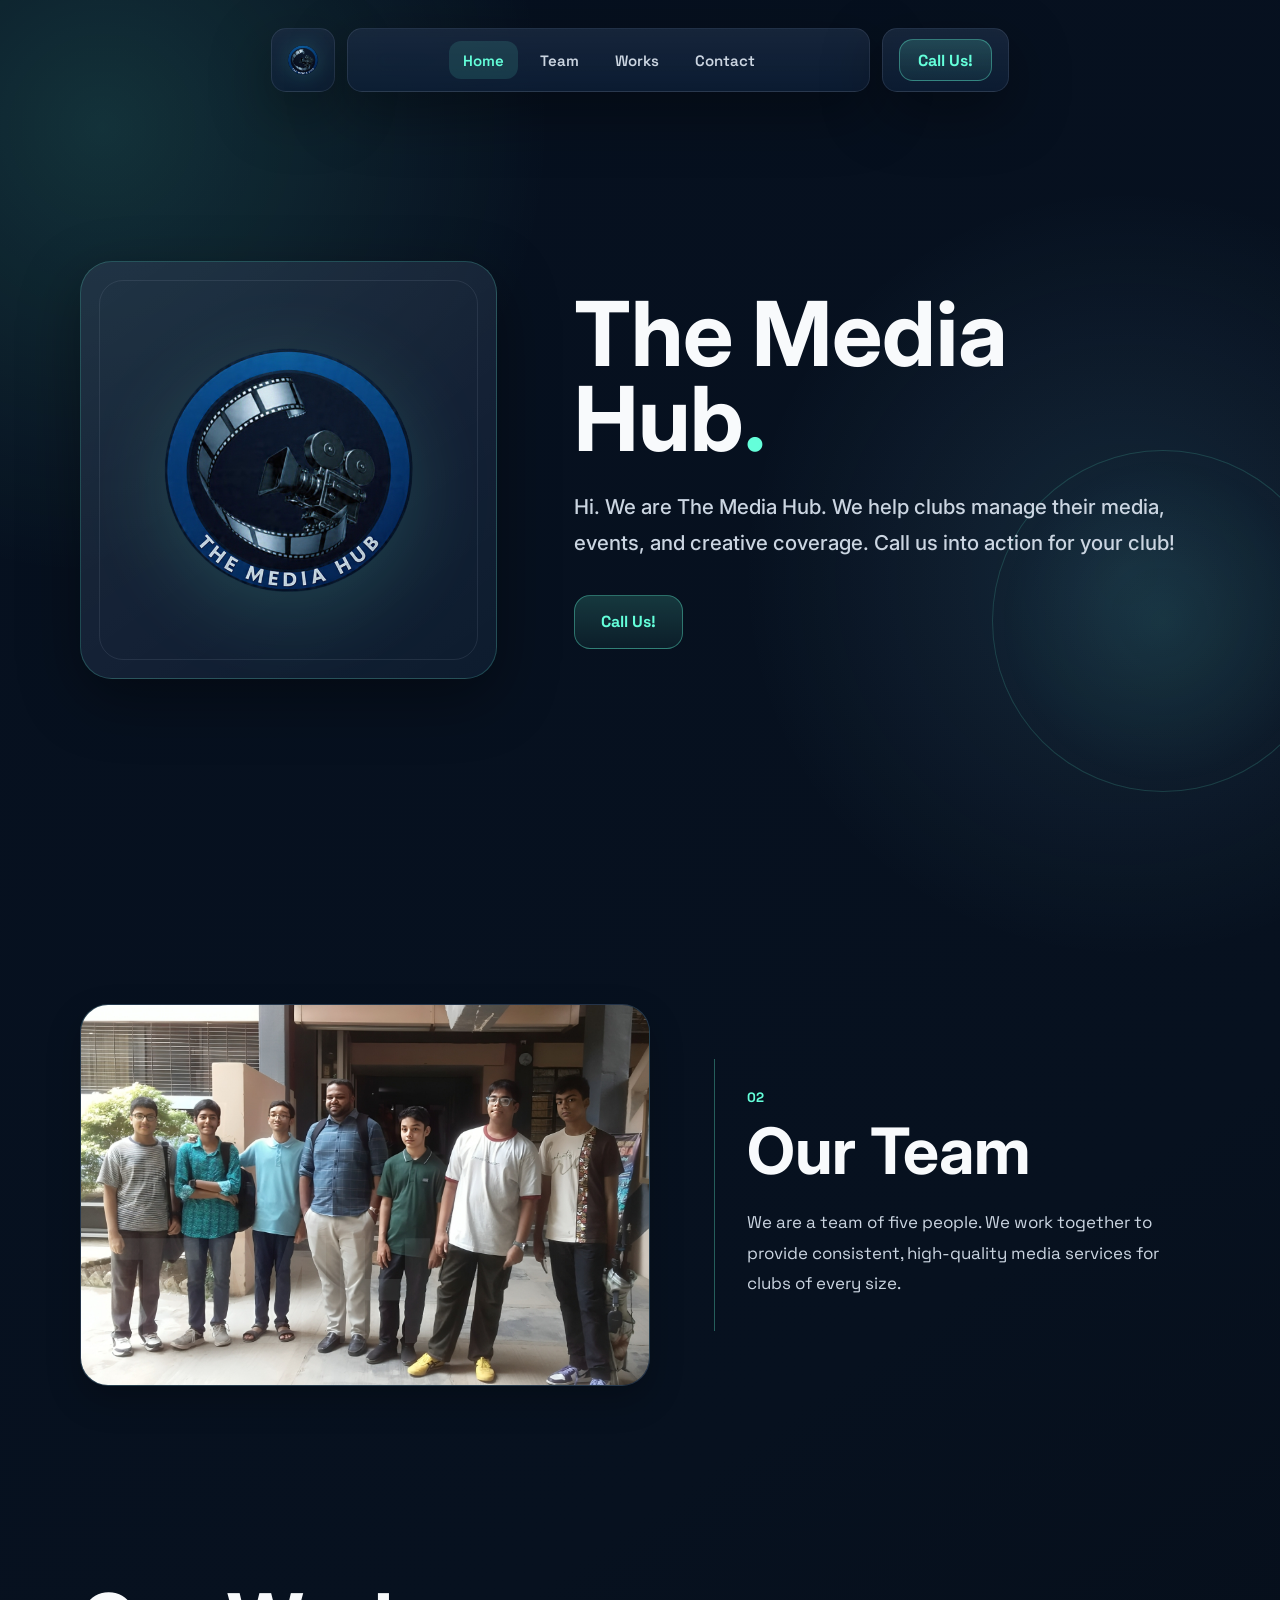
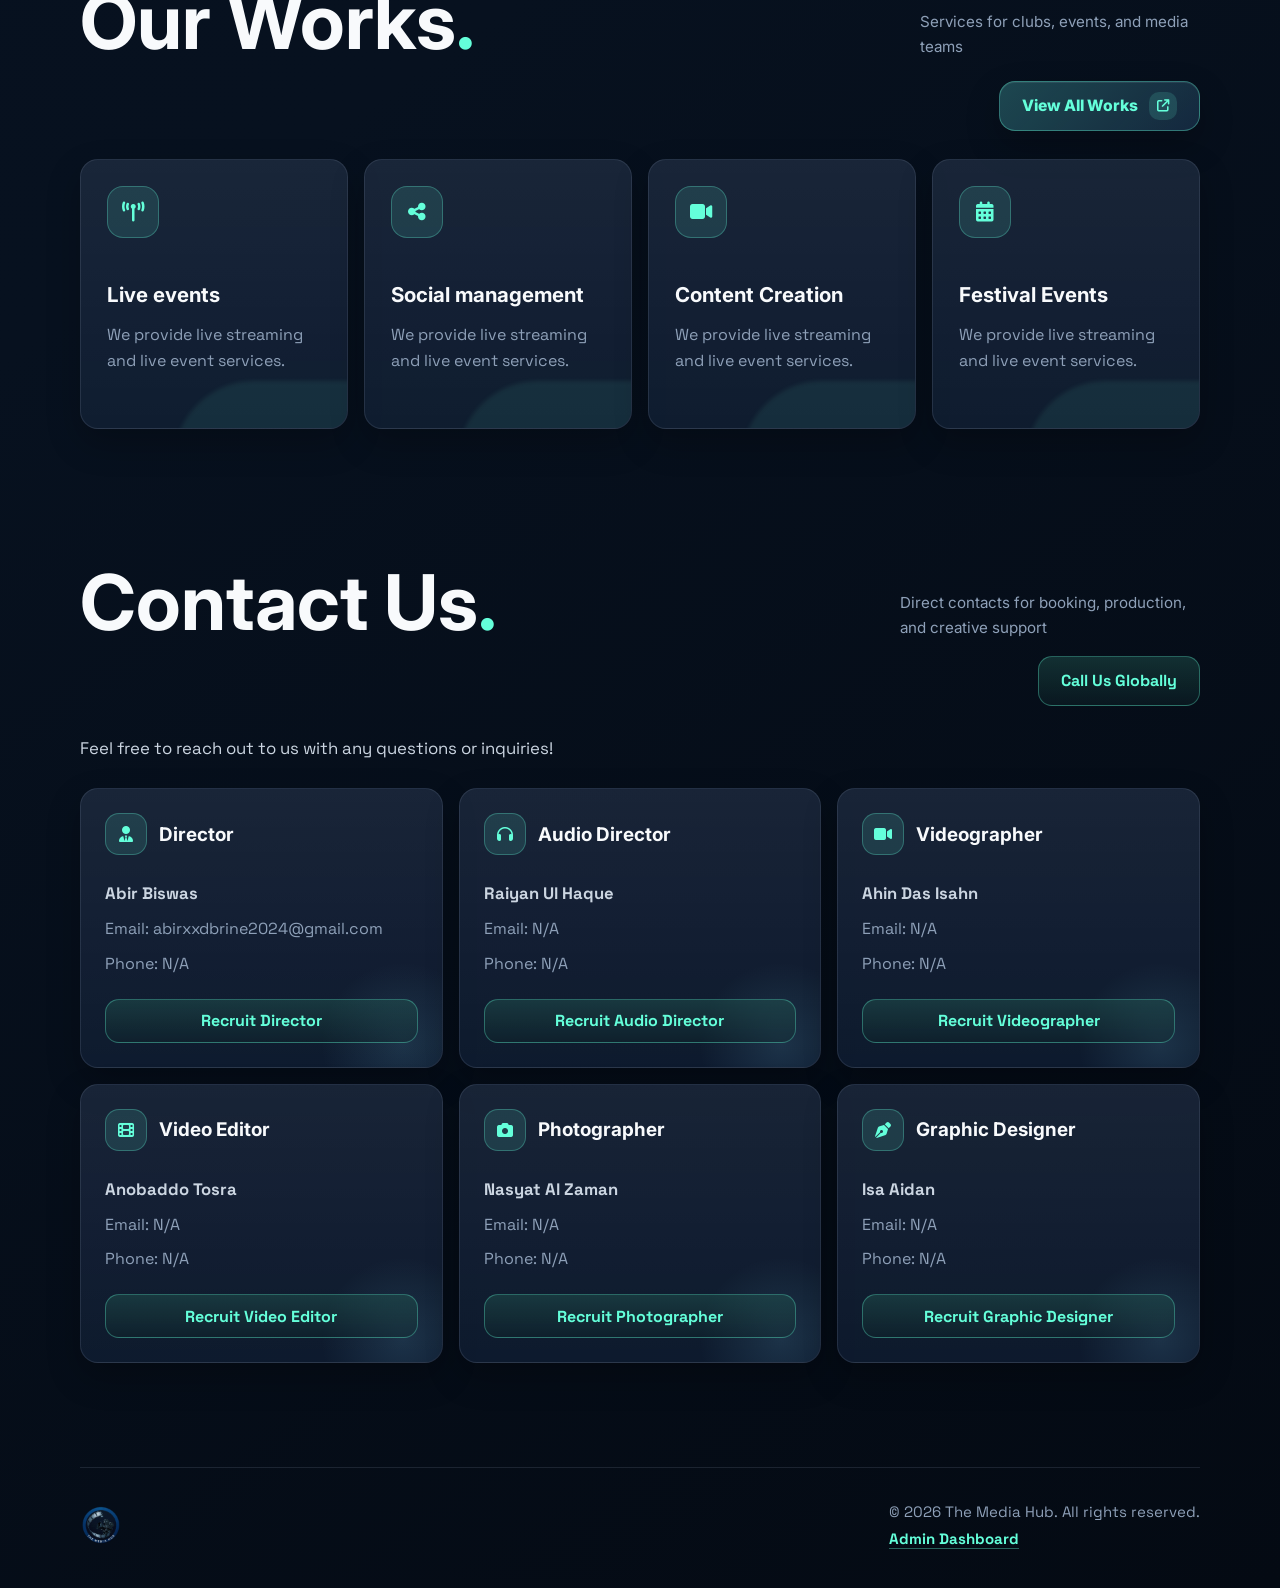
<file: index.html>
<!DOCTYPE html>
<html lang="en">
    <head>
        <meta charset="UTF-8">
        <meta name="viewport" content="width=device-width, initial-scale=1.0">
        <link rel="preconnect" href="https://fonts.googleapis.com">
        <link rel="preconnect" href="https://fonts.gstatic.com" crossorigin>
        <link href="https://fonts.googleapis.com/css2?family=Inter:wght@500;600;700&family=Space+Grotesk:wght@500;600;700&display=swap" rel="stylesheet">
        <link rel="stylesheet" href="https://cdnjs.cloudflare.com/ajax/libs/font-awesome/6.5.1/css/all.min.css">

        <link rel="icon" href="Logo.png" type="image/png">
        <link rel="stylesheet" href="style.css">
        <title>The Media Hub</title>
    </head>
    <body>
        <nav class="topbar">
            <div class="logo-seg">
                <a href="index.html">
                    <img src="Logo.png" alt="The Media Hub logo">
                </a>
            </div>

            <div class="nav-seg">
                <a href="#home">Home</a>
                <a href="#team">Team</a>
                <a href="#works">Works</a>
                <a href="#contact">Contact</a>
            </div>

            <div class="btn-seg">
                <a href="call.html" rel="noopener noreferrer">
                    <button>Call Us!</button>
                </a>
            </div>
        </nav>

        <section class="hero" id="home">
            <div class="hero-logo">
                <img src="Logo.png" alt="The Media Hub logo">
            </div>
            <div class="hero-text">
                <h1>The Media Hub</h1>
                <h4>Hi. We are The Media Hub. We help clubs manage their media, events, and creative coverage. Call us into action for your club!</h4>
                <div class="hero-btn">
                    <a href="call.html" rel="noopener noreferrer">
                        <button>Call Us!</button>
                    </a>
                </div>
            </div>
        </section>
        
        <section class="team">
            <div class="team-picture">
                <img src="team.jpg" alt="The Media Hub team picture" onerror="this.remove()">
            </div>
            <div class="team-text">
                <h2>Our Team</h2>
                <p>We are a team of five people. We work together to provide consistent, high-quality media services for clubs of every size.</p>
            </div>
        </section>

        <section class="works" id="works">
            <div class="works-heading">
                <h1>Our Works</h1>
            </div>
            <div class="work-btn">
                <a class="work-link" href="works.html"rel="noopener">
                    View All Works
                    <i class="fa-solid fa-arrow-up-right-from-square"></i>
                </a>
            </div>
            <div class="work-items">
                <article>
                    <i class="fa-solid fa-tower-broadcast"></i>
                    <h3>Live events</h3>
                    <p>We provide live streaming and live event services.</p>
                </article>
                <article>
                    <i class="fa-solid fa-share-nodes"></i>
                    <h3>Social management</h3>
                    <p>We provide live streaming and live event services.</p>
                </article>
                <article>
                    <i class="fa-solid fa-video"></i>
                    <h3>Content Creation</h3>
                    <p>We provide live streaming and live event services.</p>
                </article>
                <article>
                    <i class="fa-solid fa-calendar-days"></i>
                    <h3>Festival Events</h3>
                    <p>We provide live streaming and live event services.</p>
                </article>
            </div>
        </section>

        <section class="contact" id="contact">
            <div class="contact-heading">
                <h1>Contact Us</h1>
            </div>
            <div class="contact-btn">
                <a href="call.html" rel="noopener noreferrer">
                    <button>Call Us Globally</button>
                </a>
            </div>
            <div class="contact-form">
                <p>Feel free to reach out to us with any questions or inquiries!</p>
                <article>
                    <h3><i class="fa-solid fa-user-tie"></i>Director</h3>
                    <p>Abir Biswas</p>
                    <p>Email: abirxxdbrine2024@gmail.com</p>
                    <p>Phone: N/A</p>
                    <div class="contact-button-each">
                        <a href="director.html" rel="noopener noreferrer"><button>Recruit Director</button></a>
                    </div>
                </article>
                
                <article>
                    <h3><i class="fa-solid fa-headphones"></i>Audio Director</h3>
                    <p>Raiyan Ul Haque</p>
                    <p>Email: N/A</p>
                    <p>Phone: N/A</p>
                    <div class="contact-button-each">
                        <a href="audio-director.html" rel="noopener noreferrer"><button>Recruit Audio Director</button></a>
                    </div>
                </article>
                
                <article>
                    <h3><i class="fa-solid fa-video"></i>Videographer</h3>
                    <p>Ahin Das Isahn</p>
                    <p>Email: N/A</p>
                    <p>Phone: N/A</p>
                    <div class="contact-button-each">
                        <a href="videographer.html" rel="noopener noreferrer"><button>Recruit Videographer</button></a>
                    </div>
                </article>
                
                <article>
                    <h3><i class="fa-solid fa-film"></i>Video Editor</h3>
                    <p>Anobaddo Tosra</p>
                    <p>Email: N/A</p>
                    <p>Phone: N/A</p>
                    <div class="contact-button-each">
                        <a href="video-editor.html" rel="noopener noreferrer"><button>Recruit Video Editor</button></a>
                    </div>
                </article>
                
                <article>
                    <h3><i class="fa-solid fa-camera"></i>Photographer</h3>
                    <p>Nasyat Al Zaman</p>
                    <p>Email: N/A</p>
                    <p>Phone: N/A</p>
                    <div class="contact-button-each">
                        <a href="photographer.html" rel="noopener noreferrer"><button>Recruit Photographer</button></a>
                    </div>
                </article>
                
                <article>
                    <h3><i class="fa-solid fa-pen-nib"></i>Graphic Designer</h3>
                    <p>Isa Aidan</p>
                    <p>Email: N/A</p>
                    <p>Phone: N/A</p>
                    <div class="contact-button-each">
                        <a href="graphics-designer.html" rel="noopener noreferrer"><button>Recruit Graphic Designer</button></a>
                    </div>
                </article>
                
            </div>
        </section>

        <footer>
            <div class="footer-logo">
                <img src="Logo.png" alt="The Media Hub logo">
            </div>
            <div class="footer-text">
                <p>© 2026 The Media Hub. All rights reserved.</p>
                <p><a href="admin-dashboard.html">Admin Dashboard</a></p>
            </div>
        </footer>
        <script src="script.js"></script>
    </body>
</html>
</file>
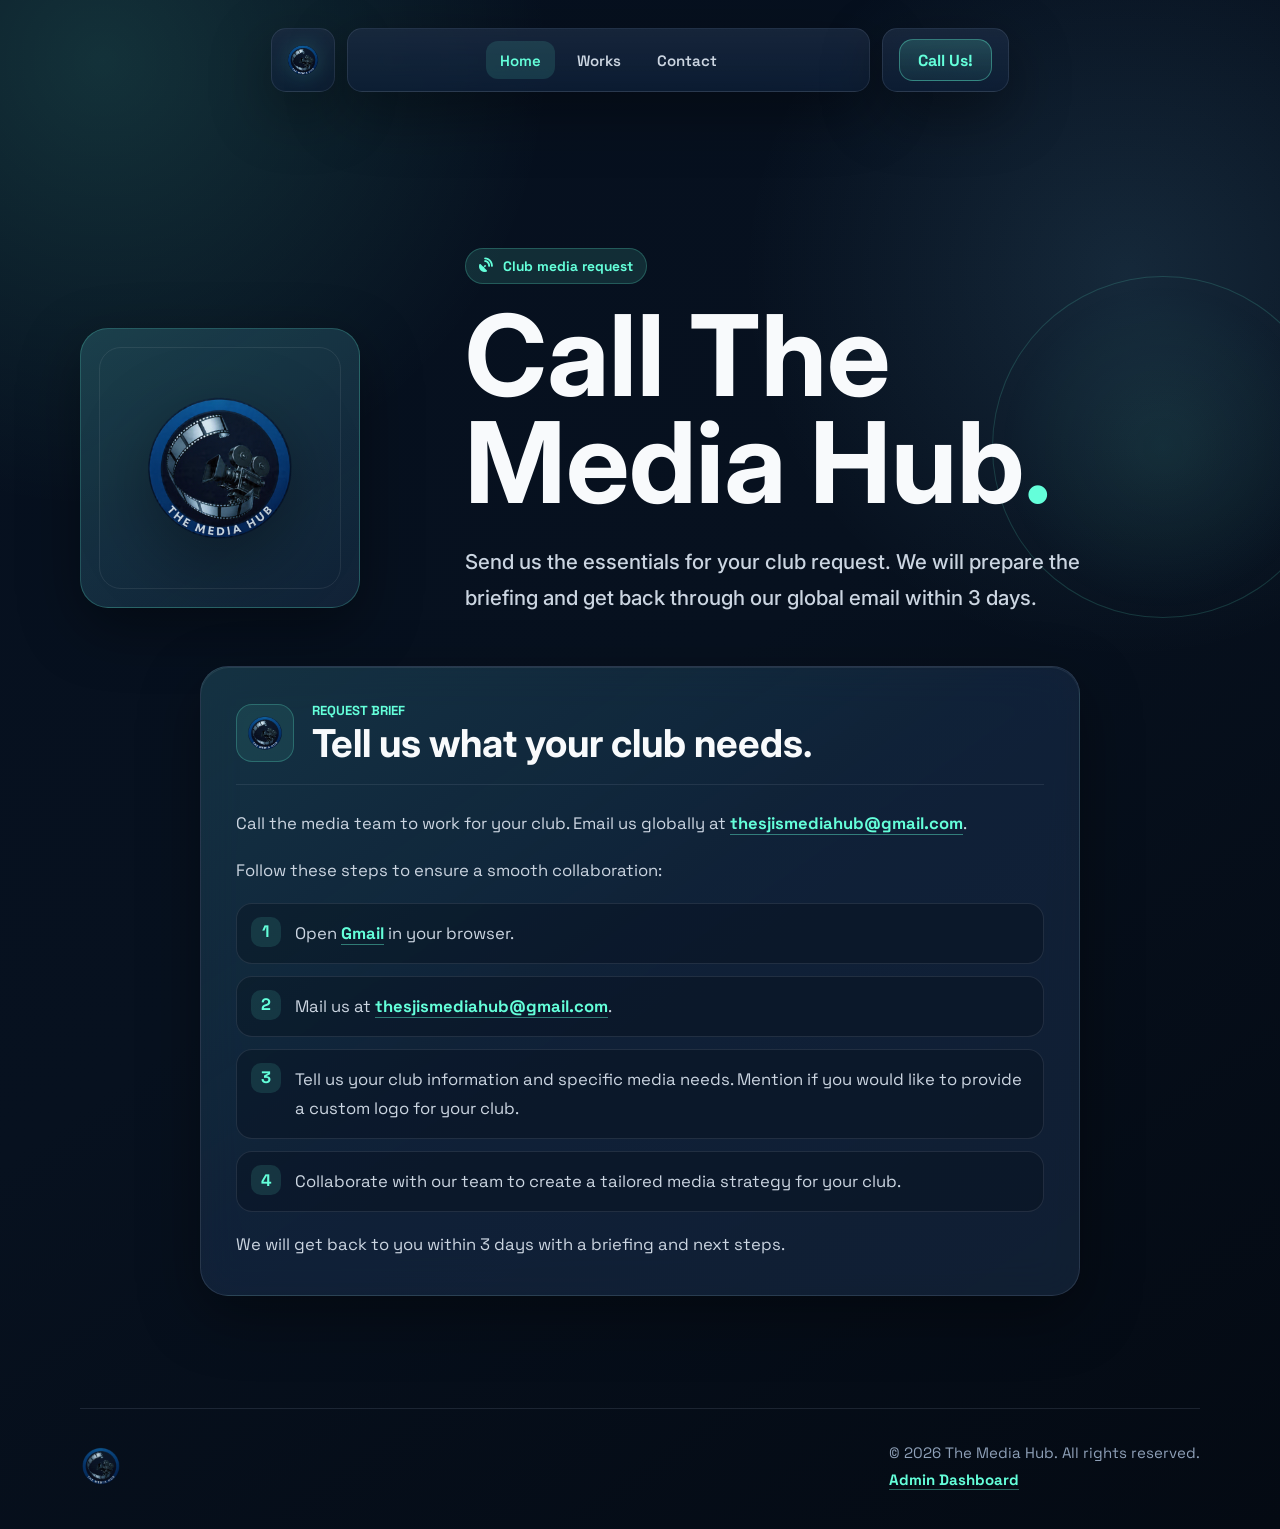
<file: call.html>
<!DOCTYPE html>
<html lang="en">
    <head>
        <meta charset="UTF-8">
        <meta name="viewport" content="width=device-width, initial-scale=1.0">
        <link rel="preconnect" href="https://fonts.googleapis.com">
        <link rel="preconnect" href="https://fonts.gstatic.com" crossorigin>
        <link href="https://fonts.googleapis.com/css2?family=Inter:wght@500;600;700&family=Space+Grotesk:wght@500;600;700&display=swap" rel="stylesheet">
        <link rel="stylesheet" href="https://cdnjs.cloudflare.com/ajax/libs/font-awesome/6.5.1/css/all.min.css">

        <link rel="icon" href="Logo.png" type="image/png">
        <link rel="stylesheet" href="style.css">
        <title>Call Us | The Media Hub</title>
    </head>
    <body class="call-page">
        <nav class="topbar">
            <div class="logo-seg">
                <a href="index.html">
                    <img src="Logo.png" alt="The Media Hub logo">
                </a>
            </div>

            <div class="nav-seg">
                <a href="index.html#home">Home</a>
                <a href="index.html#works">Works</a>
                <a href="index.html#contact">Contact</a>
            </div>

            <div class="btn-seg">
                <a href="call.html" rel="noopener noreferrer">
                    <button>Call Us!</button>
                </a>
            </div>
        </nav>

        <section class="hero call-hero">
            <div class="call-hero-mark">
                <img src="Logo.png" alt="The Media Hub logo">
            </div>
            <div class="hero-text">
                <p class="eyebrow"><i class="fa-solid fa-satellite-dish"></i> Club media request</p>
                <h1>Call The Media Hub</h1>
                <h4>Send us the essentials for your club request. We will prepare the briefing and get back through our global email within 3 days.</h4>
            </div>
        </section>

        <section class="call-form">
            <div class="call-panel">
                <div class="form-header">
                    <img src="Logo.png" alt="The Media Hub logo">
                    <div>
                        <p>Request brief</p>
                        <h2>Tell us what your club needs.</h2>
                    </div>
                </div>

                <div class="call-body">
                    <p>Call the media team to work for your club. Email us globally at <a href="mailto:thesjismediahub@gmail.com">thesjismediahub@gmail.com</a>.</p>
                    
                    <p>Follow these steps to ensure a smooth collaboration:</p>
                    <ol>
                        <li>Open <a href="https://mail.google.com" target="_blank" rel="noopener noreferrer">Gmail</a> in your browser.</li>
                        <li>Mail us at <a href="mailto:thesjismediahub@gmail.com">thesjismediahub@gmail.com</a>.</li>
                        <li>Tell us your club information and specific media needs. Mention if you would like to provide a custom logo for your club.</li>
                        <li>Collaborate with our team to create a tailored media strategy for your club.</li>
                    </ol>
                    <p>We will get back to you within 3 days with a briefing and next steps.</p>
                </div>
            </div>
        </section>

    <footer>
        <div class="footer-logo">
            <img src="Logo.png" alt="The Media Hub logo">
        </div>
        <div class="footer-text">
            <p>&copy; 2026 The Media Hub. All rights reserved.</p>
            <p><a href="admin-dashboard.html">Admin Dashboard</a></p>
        </div>
    </footer>
        <script src="script.js"></script>
    </body>
</html>
</file>
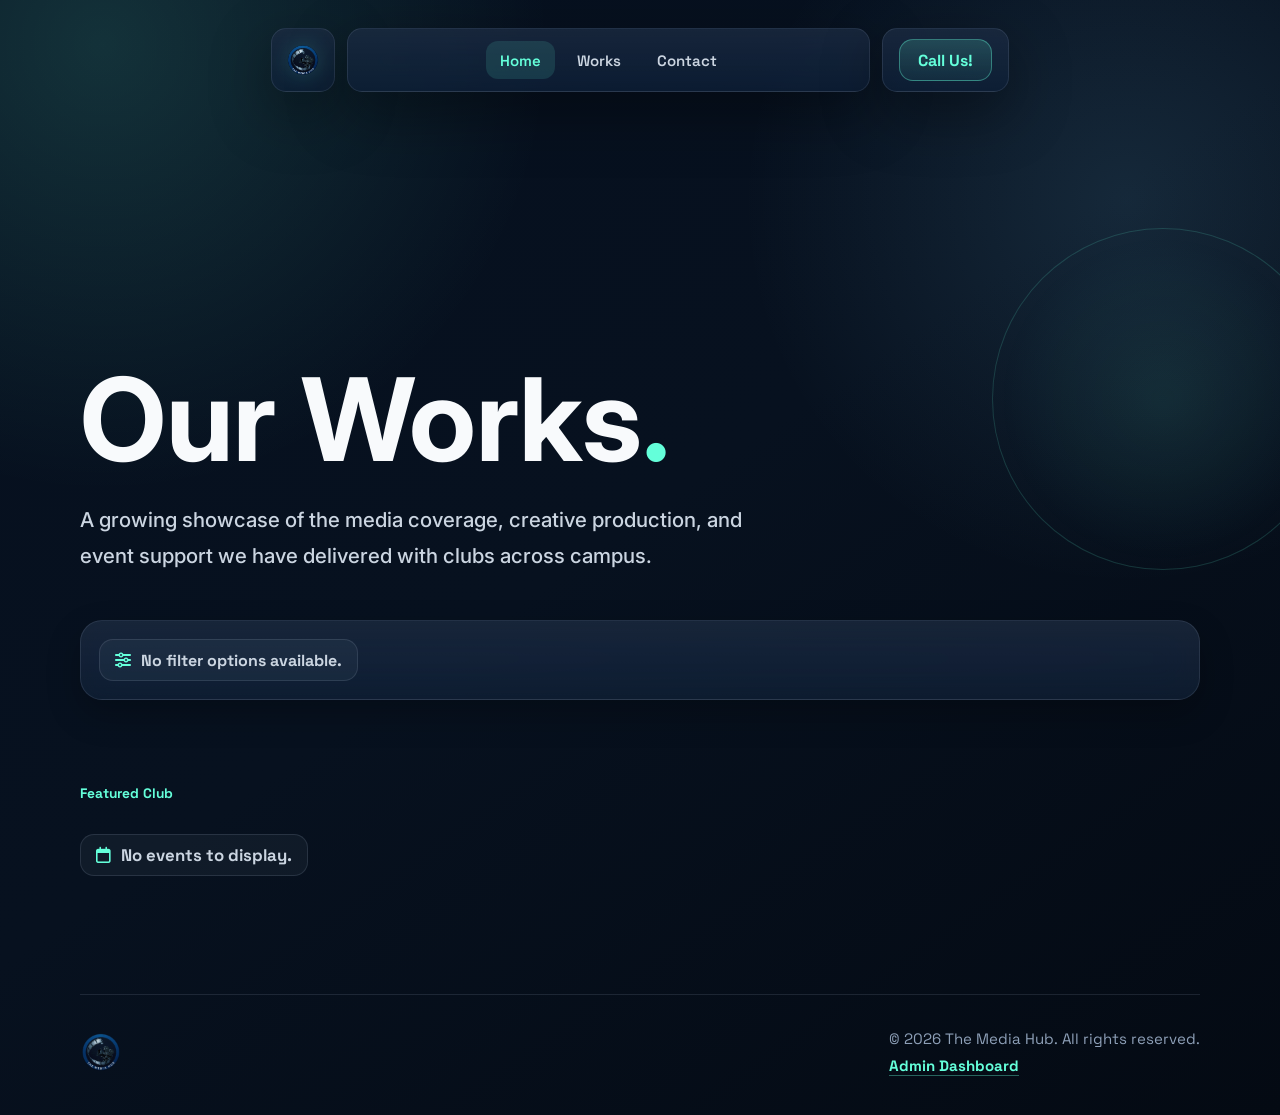
<file: works.html>
<!DOCTYPE html>
<html lang="en">
    <head>
        <meta charset="UTF-8">
        <meta name="viewport" content="width=device-width, initial-scale=1.0">
        <link rel="preconnect" href="https://fonts.googleapis.com">
        <link rel="preconnect" href="https://fonts.gstatic.com" crossorigin>
        <link href="https://fonts.googleapis.com/css2?family=Inter:wght@500;600;700&family=Space+Grotesk:wght@500;600;700&display=swap" rel="stylesheet">
        <link rel="stylesheet" href="https://cdnjs.cloudflare.com/ajax/libs/font-awesome/6.5.1/css/all.min.css">

        <link rel="icon" href="Logo.png" type="image/png">
        <link rel="stylesheet" href="style.css">
        <title>Our Works | The Media Hub</title>
    </head>
    <body class="works-page">
        <nav class="topbar">
            <div class="logo-seg">
                <a href="index.html">
                    <img src="Logo.png" alt="The Media Hub logo">
                </a>
            </div>

            <div class="nav-seg">
                <a href="index.html#home">Home</a>
                <a href="index.html#works">Works</a>
                <a href="index.html#contact">Contact</a>
            </div>

            <div class="btn-seg">
                <a href="call.html" rel="noopener noreferrer">
                    <button>Call Us!</button>
                </a>
            </div>
        </nav>

        <section class="hero works-hero">
            <div class="hero-text">
                <h1>Our Works</h1>
                <h4>A growing showcase of the media coverage, creative production, and event support we have delivered with clubs across campus.</h4>
            </div>
        </section>
        <section class="filter">
            <p><i class="fa-solid fa-sliders"></i>No filter options available.</p>
        </section>
        <section class="jtc" id="jtc">
            <div class="jtc-events">
                <div class="section-kicker">Featured Club</div>
                <p class="empty-state"><i class="fa-regular fa-calendar"></i>No events to display.</p>
            </div>
        </section>
        <footer>
            <div class="footer-logo">
                <img src="Logo.png" alt="The Media Hub logo">
            </div>
            <div class="footer-text">
                <p>© 2026 The Media Hub. All rights reserved.</p>
                <p><a href="admin-dashboard.html">Admin Dashboard</a></p>
            </div>
        </footer>
        <script src="script.js"></script>
    </body>
</html>
</file>
<file: style.css>
:root {
    --bg: #07111f;
    --bg-deep: #040a13;
    --panel: rgba(15, 31, 55, 0.78);
    --panel-strong: rgba(17, 34, 64, 0.92);
    --panel-soft: rgba(148, 163, 184, 0.08);
    --line: rgba(148, 163, 184, 0.16);
    --line-bright: rgba(100, 255, 218, 0.36);
    --text: #f8fafc;
    --muted: #cbd5e1;
    --muted-soft: #8ea0b8;
    --accent: #64ffda;
    --accent-2: #7dd3fc;
    --accent-soft: rgba(100, 255, 218, 0.12);
    --danger: #f472b6;
    --shadow: 0 20px 60px rgba(0, 0, 0, 0.38);
    --shadow-soft: 0 14px 34px rgba(0, 0, 0, 0.24);
    --radius: 18px;
    --ease: cubic-bezier(0.22, 1, 0.36, 1);
}

* {
    box-sizing: border-box;
}

html {
    scroll-behavior: smooth;
    background: var(--bg);
    color: var(--text);
    font-family: 'Space Grotesk', 'Inter', system-ui, sans-serif;
}

body {
    min-height: 100vh;
    margin: 0;
    overflow-x: hidden;
    background:
        radial-gradient(circle at 8% 4%, rgba(100, 255, 218, 0.14), transparent 28rem),
        radial-gradient(circle at 88% 18%, rgba(125, 211, 252, 0.12), transparent 24rem),
        linear-gradient(145deg, #06101f 0%, var(--bg) 48%, var(--bg-deep) 100%);
}

body::before {
    content: "";
    position: fixed;
    inset: 0;
    z-index: -1;
    pointer-events: none;
    background-image:
        linear-gradient(rgba(255, 255, 255, 0.035) 1px, transparent 1px),
        linear-gradient(90deg, rgba(255, 255, 255, 0.035) 1px, transparent 1px);
    background-size: 80px 80px;
    mask-image: linear-gradient(to bottom, rgba(0, 0, 0, 0.72), transparent 80%);
}

img {
    display: block;
    max-width: 100%;
}

button,
a {
    -webkit-tap-highlight-color: transparent;
}

button {
    font: inherit;
}

section {
    position: relative;
    width: min(1120px, calc(100% - 40px));
    margin: 0 auto;
}

/* Dynamic segmented topbar */
.topbar {
    position: fixed;
    top: 24px;
    left: 50%;
    z-index: 1000;
    display: grid;
    grid-template-columns: auto 1fr auto;
    align-items: center;
    width: min(calc(100% - 32px), 760px);
    min-height: 72px;
    gap: 12px;
    padding: 0 10px;
    transform: translateX(-50%);
    border: 1px solid transparent;
    border-radius: 22px;
    background: transparent;
    transition:
        top 420ms var(--ease),
        width 420ms var(--ease),
        min-height 420ms var(--ease),
        padding 420ms var(--ease),
        background-color 420ms var(--ease),
        border-color 420ms var(--ease),
        box-shadow 420ms var(--ease);
}

.topbar .logo-seg,
.topbar .nav-seg,
.topbar .btn-seg {
    position: relative;
    display: flex;
    align-items: center;
    min-height: 64px;
    border: 1px solid var(--line);
    border-radius: 15px;
    background:
        linear-gradient(180deg, rgba(255, 255, 255, 0.045), transparent),
        var(--panel);
    box-shadow: var(--shadow);
    backdrop-filter: blur(18px) saturate(140%);
    -webkit-backdrop-filter: blur(18px) saturate(140%);
    transition:
        transform 260ms var(--ease),
        min-height 420ms var(--ease),
        padding 420ms var(--ease),
        background-color 420ms var(--ease),
        border-color 420ms var(--ease),
        box-shadow 420ms var(--ease);
}

.topbar .logo-seg {
    justify-content: center;
    min-width: 64px;
    padding: 0 14px;
}

.topbar .logo-seg img {
    width: auto;
    height: 34px;
    max-width: 42px;
    object-fit: contain;
    filter: drop-shadow(0 0 10px rgba(100, 255, 218, 0.16));
    transition:
        height 420ms var(--ease),
        max-width 420ms var(--ease),
        filter 180ms ease,
        transform 180ms ease;
}

.topbar .logo-seg:hover img {
    transform: scale(1.04);
    filter: drop-shadow(0 0 14px rgba(100, 255, 218, 0.28));
}

.topbar .nav-seg {
    justify-content: center;
    gap: 8px;
    padding: 0 14px;
}

.topbar .btn-seg {
    justify-content: center;
    padding: 0 16px;
}

.topbar .logo-seg:hover,
.topbar .nav-seg:hover,
.topbar .btn-seg:hover {
    transform: translateY(-2px);
    border-color: rgba(100, 255, 218, 0.22);
}

.nav-seg a,
.btn-seg button {
    letter-spacing: 0;
}

.nav-seg a {
    position: relative;
    display: inline-flex;
    align-items: center;
    min-height: 38px;
    padding: 0 14px;
    border-radius: 12px;
    color: var(--muted);
    text-decoration: none;
    font-size: 0.94rem;
    font-weight: 600;
    transition:
        color 180ms ease,
        background-color 180ms ease;
}

.nav-seg a:hover,
.nav-seg a:focus-visible {
    color: var(--text);
    background: rgba(148, 163, 184, 0.1);
}

.nav-seg a:first-child {
    color: var(--accent);
    background: var(--accent-soft);
}

.btn-seg button,
.hero-btn button,
.cta-button {
    min-height: 42px;
    border: 1px solid var(--line-bright);
    border-radius: 14px;
    background:
        linear-gradient(180deg, rgba(100, 255, 218, 0.17), rgba(100, 255, 218, 0.06));
    color: var(--accent);
    cursor: pointer;
    font-weight: 700;
    transition:
        transform 180ms ease,
        border-color 180ms ease,
        background-color 180ms ease,
        color 180ms ease,
        box-shadow 180ms ease;
}

.btn-seg button,
.cta-button {
    padding: 0 18px;
}

.btn-seg button:hover,
.btn-seg button:focus-visible,
.hero-btn button:hover,
.hero-btn button:focus-visible,
.cta-button:hover,
.cta-button:focus-visible {
    transform: translateY(-1px);
    border-color: var(--accent);
    background-color: rgba(100, 255, 218, 0.18);
    color: #dffff6;
    box-shadow: 0 0 0 4px rgba(100, 255, 218, 0.08);
}

.nav-seg a:focus-visible,
.btn-seg button:focus-visible,
.hero-btn button:focus-visible,
.cta-button:focus-visible {
    outline: 2px solid rgba(100, 255, 218, 0.7);
    outline-offset: 2px;
}

body.scrolled .topbar {
    top: 14px;
    width: min(calc(100% - 40px), 690px);
    min-height: 60px;
    gap: 0;
    padding: 0 14px;
    border-color: rgba(100, 255, 218, 0.2);
    background: var(--panel-strong);
    box-shadow: 0 18px 54px rgba(0, 0, 0, 0.48);
    backdrop-filter: blur(20px) saturate(150%);
    -webkit-backdrop-filter: blur(20px) saturate(150%);
}

body.scrolled .topbar .logo-seg,
body.scrolled .topbar .nav-seg,
body.scrolled .topbar .btn-seg {
    min-height: 58px;
    border-color: transparent;
    background: transparent;
    box-shadow: none;
    transform: none;
}

body.scrolled .topbar .logo-seg {
    min-width: 54px;
    padding: 0 12px 0 4px;
}

body.scrolled .topbar .logo-seg img {
    height: 30px;
    max-width: 36px;
}

body.scrolled .topbar .nav-seg {
    padding: 0 8px;
}

body.scrolled .topbar .btn-seg {
    padding: 0 4px 0 12px;
}

/* Hero */
.hero {
    display: grid;
    grid-template-columns: minmax(240px, 0.8fr) minmax(0, 1.2fr);
    align-items: center;
    min-height: 100vh;
    gap: clamp(2rem, 6vw, 5rem);
    padding: 128px 0 88px;
}

.hero::after {
    content: "";
    position: absolute;
    right: -12%;
    bottom: 12%;
    width: 340px;
    height: 340px;
    border: 1px solid rgba(100, 255, 218, 0.16);
    border-radius: 999px;
    background: radial-gradient(circle, rgba(100, 255, 218, 0.08), transparent 68%);
    pointer-events: none;
}

.hero-logo {
    position: relative;
    display: grid;
    place-items: center;
    aspect-ratio: 1;
    border: 1px solid rgba(100, 255, 218, 0.2);
    border-radius: 32px;
    background:
        linear-gradient(145deg, rgba(255, 255, 255, 0.08), rgba(255, 255, 255, 0.01)),
        rgba(15, 31, 55, 0.58);
    box-shadow: var(--shadow);
    overflow: hidden;
}

.hero-logo::before {
    content: "";
    position: absolute;
    inset: 18px;
    border: 1px solid rgba(148, 163, 184, 0.14);
    border-radius: 24px;
}

.hero-logo img {
    position: relative;
    width: min(68%, 280px);
    filter: drop-shadow(0 20px 40px rgba(100, 255, 218, 0.16));
}

.hero-text {
    position: relative;
    z-index: 1;
}

.hero-text h1,
.works-heading h1 {
    margin: 0;
    color: var(--text);
    font-family: 'Inter', sans-serif;
    font-size: clamp(3rem, 7vw, 6.8rem);
    line-height: 0.95;
    letter-spacing: 0;
}

.hero-text h1 {
    max-width: 8ch;
}

.hero-text h1::after,
.works-heading h1::after {
    content: ".";
    color: var(--accent);
}

.hero-text h4 {
    max-width: 620px;
    margin: 28px 0 0;
    color: var(--muted);
    font-family: 'Inter', sans-serif;
    font-size: clamp(1.02rem, 2vw, 1.28rem);
    font-weight: 500;
    line-height: 1.75;
}

.hero-btn {
    display: flex;
    margin-top: 34px;
}

.hero-btn button {
    min-height: 54px;
    padding: 0 26px;
    border-radius: 16px;
    font-size: 1rem;
}

/* Team */
.team {
    display: grid;
    grid-template-columns: minmax(0, 1.08fr) minmax(280px, 0.92fr);
    align-items: center;
    gap: clamp(2rem, 5vw, 4rem);
    padding: 104px 0;
}

.team-picture {
    position: relative;
    min-height: 380px;
    border: 1px solid var(--line);
    border-radius: 28px;
    background:
        linear-gradient(135deg, rgba(100, 255, 218, 0.1), rgba(125, 211, 252, 0.04)),
        rgba(15, 31, 55, 0.5);
    box-shadow: var(--shadow-soft);
    overflow: hidden;
}

.team-picture::before {
    content: "TMH";
    position: absolute;
    left: 28px;
    bottom: 22px;
    color: rgba(248, 250, 252, 0.08);
    font-family: 'Inter', sans-serif;
    font-size: clamp(4rem, 13vw, 9rem);
    font-weight: 800;
    line-height: 1;
}

.team-picture img {
    width: 100%;
    height: 100%;
    min-height: 380px;
    object-fit: cover;
}

.team-picture img[src$="team.png"] {
    position: relative;
    z-index: 1;
}

.team-text {
    padding: clamp(1.25rem, 3vw, 2rem);
    border-left: 1px solid rgba(100, 255, 218, 0.32);
}

.team-text h2 {
    margin: 0;
    color: var(--text);
    font-family: 'Inter', sans-serif;
    font-size: clamp(2.2rem, 5vw, 4rem);
    line-height: 1;
}

.team-text h2::before {
    content: "02";
    display: block;
    margin-bottom: 14px;
    color: var(--accent);
    font-family: 'Space Grotesk', sans-serif;
    font-size: 0.85rem;
    font-weight: 700;
}

.team-text p {
    max-width: 520px;
    margin: 24px 0 0;
    color: var(--muted);
    font-size: 1.06rem;
    line-height: 1.8;
}

/* Works */
.works {
    padding: 96px 0 120px;
}

.works-heading {
    display: flex;
    align-items: end;
    justify-content: space-between;
    gap: 2rem;
    margin-bottom: 34px;
}

.works-heading h1 {
    font-size: clamp(2.6rem, 6vw, 5.2rem);
}

.works-heading::after {
    content: "Services for clubs, events, and media teams";
    max-width: 280px;
    color: var(--muted-soft);
    font-family: 'Inter', sans-serif;
    font-size: 0.95rem;
    line-height: 1.65;
}

.work-btn {
    display: flex;
    justify-content: flex-end;
    margin: -12px 0 28px;
}

.work-link {
    position: relative;
    isolation: isolate;
    display: inline-flex;
    align-items: center;
    justify-content: center;
    gap: 11px;
    min-height: 50px;
    padding: 0 22px;
    border: 1px solid rgba(100, 255, 218, 0.34);
    border-radius: 16px;
    background:
        linear-gradient(135deg, rgba(100, 255, 218, 0.2), rgba(125, 211, 252, 0.08)),
        rgba(15, 31, 55, 0.68);
    box-shadow:
        0 14px 34px rgba(0, 0, 0, 0.24),
        inset 0 1px 0 rgba(255, 255, 255, 0.08);
    color: var(--accent);
    font-family: 'Inter', sans-serif;
    font-size: 0.98rem;
    font-weight: 800;
    text-decoration: none;
    overflow: hidden;
    transition:
        transform 200ms var(--ease),
        border-color 200ms ease,
        color 200ms ease,
        box-shadow 200ms ease;
}

.work-link::before {
    content: "";
    position: absolute;
    inset: 1px;
    z-index: -1;
    border-radius: 14px;
    background: linear-gradient(90deg, transparent, rgba(255, 255, 255, 0.12), transparent);
    transform: translateX(-110%);
    transition: transform 420ms var(--ease);
}

.work-link i {
    display: grid;
    place-items: center;
    width: 28px;
    height: 28px;
    border-radius: 10px;
    background: rgba(100, 255, 218, 0.14);
    font-size: 0.78rem;
    transition:
        transform 200ms var(--ease),
        background-color 200ms ease;
}

.work-link:hover,
.work-link:focus-visible {
    transform: translateY(-3px);
    border-color: var(--accent);
    color: #eafffa;
    box-shadow:
        0 20px 44px rgba(0, 0, 0, 0.3),
        0 0 0 5px rgba(100, 255, 218, 0.08),
        inset 0 1px 0 rgba(255, 255, 255, 0.12);
}

.work-link:hover::before,
.work-link:focus-visible::before {
    transform: translateX(110%);
}

.work-link:hover i,
.work-link:focus-visible i {
    transform: translate(2px, -2px);
    background: rgba(100, 255, 218, 0.22);
}

.work-link:focus-visible {
    outline: 2px solid rgba(100, 255, 218, 0.7);
    outline-offset: 4px;
}

.work-items {
    display: grid;
    grid-template-columns: repeat(4, minmax(0, 1fr));
    gap: 16px;
}

.work-items article {
    position: relative;
    min-height: 270px;
    padding: 26px;
    border: 1px solid var(--line);
    border-radius: var(--radius);
    background:
        linear-gradient(180deg, rgba(255, 255, 255, 0.055), rgba(255, 255, 255, 0.015)),
        rgba(15, 31, 55, 0.62);
    box-shadow: var(--shadow-soft);
    overflow: hidden;
    transition:
        transform 220ms var(--ease),
        border-color 220ms ease,
        background-color 220ms ease;
}

.work-items article::after {
    content: "";
    position: absolute;
    inset: auto -30% -42% 35%;
    height: 160px;
    border-radius: 999px;
    background: rgba(100, 255, 218, 0.08);
    filter: blur(2px);
    transition: transform 220ms var(--ease);
}

.work-items article:hover {
    transform: translateY(-8px);
    border-color: rgba(100, 255, 218, 0.32);
    background-color: rgba(17, 34, 64, 0.74);
}

.work-items article:hover::after {
    transform: translate(-18px, -18px) scale(1.12);
}

.work-items i {
    position: relative;
    z-index: 1;
    display: grid;
    place-items: center;
    width: 52px;
    height: 52px;
    border: 1px solid rgba(100, 255, 218, 0.28);
    border-radius: 16px;
    background: var(--accent-soft);
    color: var(--accent);
    font-size: 1.25rem;
}

.work-items h3 {
    position: relative;
    z-index: 1;
    margin: 44px 0 0;
    color: var(--text);
    font-family: 'Inter', sans-serif;
    font-size: 1.28rem;
    line-height: 1.25;
}

.work-items p {
    position: relative;
    z-index: 1;
    margin: 14px 0 0;
    color: var(--muted-soft);
    line-height: 1.65;
}

/* Contact */
.contact {
    padding: 18px 0 104px;
}

.contact-heading {
    display: flex;
    align-items: end;
    justify-content: space-between;
    gap: 2rem;
    margin-bottom: 28px;
}

.contact-heading h1 {
    margin: 0;
    color: var(--text);
    font-family: 'Inter', sans-serif;
    font-size: clamp(2.6rem, 6vw, 5.2rem);
    line-height: 0.95;
}

.contact-heading h1::after {
    content: ".";
    color: var(--accent);
}

.contact-heading::after {
    content: "Direct contacts for booking, production, and creative support";
    max-width: 300px;
    color: var(--muted-soft);
    font-family: 'Inter', sans-serif;
    font-size: 0.95rem;
    line-height: 1.65;
}

.contact-form {
    display: grid;
    grid-template-columns: repeat(3, minmax(0, 1fr));
    gap: 16px;
}

.contact-form > p {
    grid-column: 1 / -1;
    max-width: 620px;
    margin: 0 0 10px;
    color: var(--muted);
    font-size: 1.05rem;
    line-height: 1.7;
}

.contact-form article {
    position: relative;
    min-height: 230px;
    padding: 24px;
    border: 1px solid var(--line);
    border-radius: var(--radius);
    background:
        linear-gradient(180deg, rgba(255, 255, 255, 0.055), rgba(255, 255, 255, 0.012)),
        rgba(15, 31, 55, 0.64);
    box-shadow: var(--shadow-soft);
    overflow: hidden;
    transition:
        transform 220ms var(--ease),
        border-color 220ms ease,
        background-color 220ms ease;
}

.contact-form article::after {
    content: "";
    position: absolute;
    right: -46px;
    bottom: -62px;
    width: 170px;
    height: 170px;
    border-radius: 999px;
    background: radial-gradient(circle, rgba(125, 211, 252, 0.13), transparent 68%);
    transition: transform 220ms var(--ease);
}

.contact-form article:hover {
    transform: translateY(-6px);
    border-color: rgba(100, 255, 218, 0.3);
    background-color: rgba(17, 34, 64, 0.76);
}

.contact-form article:hover::after {
    transform: translate(-12px, -14px) scale(1.08);
}

.contact-form h3 {
    position: relative;
    z-index: 1;
    display: flex;
    align-items: center;
    gap: 12px;
    margin: 0 0 26px;
    color: var(--text);
    font-family: 'Inter', sans-serif;
    font-size: 1.18rem;
    line-height: 1.25;
}

.contact-form h3 i {
    display: grid;
    flex: 0 0 auto;
    place-items: center;
    width: 42px;
    height: 42px;
    border: 1px solid rgba(100, 255, 218, 0.28);
    border-radius: 14px;
    background: var(--accent-soft);
    color: var(--accent);
    font-size: 1rem;
}

.contact-form article p {
    position: relative;
    z-index: 1;
    margin: 10px 0 0;
    color: var(--muted-soft);
    line-height: 1.55;
    overflow-wrap: anywhere;
}

.contact-form article p:first-of-type {
    color: var(--muted);
    font-size: 1.04rem;
    font-weight: 700;
}

.contact-btn {
    display: flex;
    justify-content: flex-end;
    margin: -12px 0 28px;
}

.contact-btn a,
.contact-button-each a,
.director-button a {
    text-decoration: none;
}

.contact-btn button,
.contact-button-each button,
.director-button button {
    display: inline-flex;
    align-items: center;
    justify-content: center;
    gap: 10px;
    min-height: 44px;
    padding: 0 17px;
    border: 1px solid rgba(100, 255, 218, 0.32);
    border-radius: 14px;
    background:
        linear-gradient(180deg, rgba(100, 255, 218, 0.15), rgba(100, 255, 218, 0.05)),
        rgba(4, 10, 19, 0.36);
    color: var(--accent);
    cursor: pointer;
    font: inherit;
    font-weight: 800;
    transition:
        transform 180ms var(--ease),
        border-color 180ms ease,
        background-color 180ms ease,
        box-shadow 180ms ease;
}

.contact-btn button {
    min-height: 50px;
    padding: 0 22px;
}

.contact-button-each {
    position: relative;
    z-index: 1;
    margin-top: 22px;
}

.contact-button-each button {
    width: 100%;
}

.contact-btn button:hover,
.contact-btn button:focus-visible,
.contact-button-each button:hover,
.contact-button-each button:focus-visible,
.director-button button:hover,
.director-button button:focus-visible {
    transform: translateY(-2px);
    border-color: var(--accent);
    background-color: rgba(100, 255, 218, 0.14);
    box-shadow: 0 0 0 4px rgba(100, 255, 218, 0.08);
}

/* Profile pages */
.director-pic {
    position: relative;
    display: grid;
    place-items: center;
    min-height: 430px;
    border: 1px solid rgba(100, 255, 218, 0.22);
    border-radius: 30px;
    background:
        linear-gradient(145deg, rgba(100, 255, 218, 0.12), rgba(125, 211, 252, 0.045)),
        rgba(15, 31, 55, 0.62);
    box-shadow: var(--shadow);
    overflow: hidden;
}

.director-pic::before {
    content: "";
    position: absolute;
    inset: 18px;
    border: 1px solid rgba(248, 250, 252, 0.08);
    border-radius: 22px;
}

.director-pic::after {
    content: "";
    position: absolute;
    right: -80px;
    bottom: -110px;
    width: 280px;
    height: 280px;
    border-radius: 999px;
    background: radial-gradient(circle, rgba(100, 255, 218, 0.14), transparent 68%);
}

.director-pic img {
    position: relative;
    z-index: 1;
    width: 100%;
    height: 100%;
    min-height: 430px;
    object-fit: cover;
}

.director-text {
    position: relative;
    padding: clamp(1.35rem, 3vw, 2.2rem);
    border: 1px solid var(--line);
    border-left-color: rgba(100, 255, 218, 0.34);
    border-radius: 24px;
    background:
        linear-gradient(180deg, rgba(255, 255, 255, 0.055), rgba(255, 255, 255, 0.014)),
        rgba(15, 31, 55, 0.58);
    box-shadow: var(--shadow-soft);
}

.director-text h2 {
    margin: 0;
    color: var(--text);
    font-family: 'Inter', sans-serif;
    font-size: clamp(2rem, 4.6vw, 4rem);
    line-height: 1;
}

.director-text h2::before {
    content: "Team profile";
    display: block;
    margin-bottom: 14px;
    color: var(--accent);
    font-family: 'Space Grotesk', sans-serif;
    font-size: 0.86rem;
    font-weight: 800;
    text-transform: uppercase;
}

.director-text p {
    margin: 18px 0 0;
    color: var(--muted);
    font-size: 1.05rem;
    line-height: 1.75;
    overflow-wrap: anywhere;
}

.director-button {
    grid-column: 2;
    justify-self: start;
    margin-top: -28px;
}

.director-button button {
    min-height: 54px;
    padding: 0 24px;
    border-radius: 16px;
}

/* Works page */
.works-page .works-hero {
    min-height: 72vh;
    grid-template-columns: 1fr;
    align-items: end;
    padding: 164px 0 74px;
}

/*.works-page .works-hero::before {
    content: "Portfolio";
    position: absolute;
    right: 0;
    bottom: 40px;
    color: rgba(248, 250, 252, 0.045);
    font-family: 'Inter', sans-serif;
    font-size: clamp(4.5rem, 16vw, 13rem);
    font-weight: 800;
    line-height: 0.8;
    pointer-events: none;
}*/

.works-page .hero-text {
    max-width: 760px;
}

.works-page .hero-text h1 {
    max-width: none;
    font-size: clamp(3.4rem, 9vw, 7.6rem);
}

.works-page .hero-text h4 {
    max-width: 700px;
}

.filter {
    display: flex;
    flex-wrap: wrap;
    align-items: center;
    gap: 12px;
    margin-top: -28px;
    padding: 18px;
    border: 1px solid var(--line);
    border-radius: 22px;
    background:
        linear-gradient(180deg, rgba(255, 255, 255, 0.055), rgba(255, 255, 255, 0.015)),
        rgba(15, 31, 55, 0.58);
    box-shadow: var(--shadow-soft);
    backdrop-filter: blur(18px) saturate(145%);
    -webkit-backdrop-filter: blur(18px) saturate(145%);
}

.filter-chip {
    display: inline-flex;
    align-items: center;
    justify-content: center;
    gap: 9px;
    min-height: 42px;
    padding: 0 16px;
    border: 1px solid rgba(148, 163, 184, 0.18);
    border-radius: 14px;
    background: rgba(148, 163, 184, 0.07);
    color: var(--muted);
    font-family: 'Inter', sans-serif;
    font-size: 0.92rem;
    font-weight: 700;
    text-decoration: none;
    transition:
        transform 180ms var(--ease),
        border-color 180ms ease,
        background-color 180ms ease,
        color 180ms ease;
}

.filter-chip i {
    color: var(--accent);
    font-size: 0.88rem;
}

.filter-chip:hover,
.filter-chip:focus-visible,
.filter-chip.active {
    transform: translateY(-2px);
    border-color: rgba(100, 255, 218, 0.36);
    background: var(--accent-soft);
    color: var(--text);
}

.filter-chip:focus-visible {
    outline: 2px solid rgba(100, 255, 218, 0.7);
    outline-offset: 3px;
}

.filter > p,
.empty-state {
    display: inline-flex;
    align-items: center;
    gap: 10px;
    margin: 0;
    min-height: 42px;
    padding: 0 15px;
    border: 1px solid rgba(148, 163, 184, 0.18);
    border-radius: 14px;
    background: rgba(148, 163, 184, 0.07);
    color: var(--muted);
    font-weight: 800;
}

.filter > p i,
.empty-state i {
    color: var(--accent);
}

.jtc {
    padding: 84px 0 118px;
}

.jtc-events {
    position: relative;
}

.section-kicker {
    margin-bottom: 14px;
    color: var(--accent);
    font-family: 'Space Grotesk', sans-serif;
    font-size: 0.86rem;
    font-weight: 800;
}

.jtc-events > h1 {
    max-width: 780px;
    margin: 0 0 32px;
    color: var(--text);
    font-family: 'Inter', sans-serif;
    font-size: clamp(2.4rem, 5.4vw, 5rem);
    line-height: 0.98;
}

.jtc-events > h1::after {
    content: ".";
    color: var(--accent);
}

.jtc-events article {
    position: relative;
    display: grid;
    grid-template-columns: auto minmax(0, 1fr);
    gap: 24px;
    padding: clamp(1.25rem, 3vw, 2rem);
    border: 1px solid var(--line);
    border-radius: 26px;
    background:
        linear-gradient(135deg, rgba(100, 255, 218, 0.11), rgba(125, 211, 252, 0.04) 42%, rgba(255, 255, 255, 0.018)),
        rgba(15, 31, 55, 0.64);
    box-shadow: var(--shadow);
    overflow: hidden;
}

.jtc-events article::after {
    content: "";
    position: absolute;
    right: -90px;
    bottom: -120px;
    width: 320px;
    height: 320px;
    border-radius: 999px;
    background: radial-gradient(circle, rgba(100, 255, 218, 0.12), transparent 68%);
    pointer-events: none;
}

.work-card-icon {
    position: relative;
    z-index: 1;
    display: grid;
    place-items: center;
    width: 72px;
    height: 72px;
    border: 1px solid rgba(100, 255, 218, 0.32);
    border-radius: 20px;
    background: var(--accent-soft);
    color: var(--accent);
    font-size: 1.7rem;
    box-shadow: inset 0 1px 0 rgba(255, 255, 255, 0.08);
}

.work-card-content {
    position: relative;
    z-index: 1;
}

.work-meta {
    display: flex;
    flex-wrap: wrap;
    gap: 10px;
    margin-bottom: 18px;
}

.work-meta span {
    display: inline-flex;
    align-items: center;
    gap: 8px;
    min-height: 34px;
    padding: 0 12px;
    border: 1px solid rgba(148, 163, 184, 0.15);
    border-radius: 12px;
    background: rgba(148, 163, 184, 0.07);
    color: var(--muted-soft);
    font-size: 0.9rem;
    font-weight: 700;
}

.work-meta i {
    color: var(--accent);
}

.jtc-events h2 {
    margin: 0;
    color: var(--text);
    font-family: 'Inter', sans-serif;
    font-size: clamp(1.7rem, 3vw, 2.6rem);
    line-height: 1.08;
}

.jtc-events p {
    max-width: 840px;
    margin: 18px 0 0;
    color: var(--muted);
    font-size: 1.05rem;
    line-height: 1.8;
}

.jtc-events p a {
    color: var(--accent);
    font-weight: 800;
    text-decoration: none;
    border-bottom: 1px solid rgba(100, 255, 218, 0.42);
}

.jtc-events p a:hover,
.jtc-events p a:focus-visible {
    color: #dffff6;
    border-bottom-color: var(--accent);
}

.work-tags {
    display: flex;
    flex-wrap: wrap;
    gap: 10px;
    margin-top: 24px;
}

.work-tags span {
    min-height: 32px;
    padding: 7px 11px;
    border: 1px solid rgba(100, 255, 218, 0.2);
    border-radius: 999px;
    background: rgba(100, 255, 218, 0.08);
    color: var(--accent);
    font-size: 0.84rem;
    font-weight: 800;
}

/* Call page */
.call-page .call-hero {
    min-height: 78vh;
    grid-template-columns: minmax(180px, 0.42fr) minmax(0, 1fr);
    gap: clamp(2rem, 6vw, 5rem);
    align-items: end;
    padding: 160px 0 86px;
}

.call-hero-mark {
    position: relative;
    display: grid;
    place-items: center;
    width: min(280px, 58vw);
    aspect-ratio: 1;
    margin-bottom: 8px;
    border: 1px solid rgba(100, 255, 218, 0.22);
    border-radius: 28px;
    background:
        linear-gradient(145deg, rgba(100, 255, 218, 0.15), rgba(125, 211, 252, 0.04)),
        rgba(15, 31, 55, 0.68);
    box-shadow: var(--shadow);
    overflow: hidden;
}

.call-hero-mark::before {
    content: "";
    position: absolute;
    inset: 18px;
    border: 1px solid rgba(248, 250, 252, 0.08);
    border-radius: 22px;
}

.call-hero-mark img {
    position: relative;
    z-index: 1;
    width: 58%;
    filter: drop-shadow(0 22px 36px rgba(0, 0, 0, 0.34));
}

.eyebrow {
    display: inline-flex;
    align-items: center;
    gap: 10px;
    min-height: 36px;
    margin: 0 0 18px;
    padding: 0 13px;
    border: 1px solid rgba(100, 255, 218, 0.22);
    border-radius: 999px;
    background: var(--accent-soft);
    color: var(--accent);
    font-size: 0.86rem;
    font-weight: 800;
}

.call-page .hero-text h1 {
    max-width: 860px;
    font-size: clamp(3.4rem, 8.8vw, 7.4rem);
}

.call-page .hero-text h4 a {
    color: var(--accent);
    text-decoration: none;
    border-bottom: 1px solid rgba(100, 255, 218, 0.42);
}

.call-form {
    padding: 0 0 112px;
}

.call-form form,
.call-panel {
    position: relative;
    display: grid;
    gap: 24px;
    max-width: 880px;
    margin: -36px auto 0;
    padding: clamp(1.2rem, 4vw, 2.2rem);
    border: 1px solid rgba(148, 163, 184, 0.18);
    border-radius: 28px;
    background:
        linear-gradient(145deg, rgba(100, 255, 218, 0.1), rgba(125, 211, 252, 0.035) 46%, rgba(255, 255, 255, 0.02)),
        rgba(15, 31, 55, 0.74);
    box-shadow: var(--shadow);
    backdrop-filter: blur(20px) saturate(145%);
    -webkit-backdrop-filter: blur(20px) saturate(145%);
    overflow: hidden;
}

.call-form form::after,
.call-panel::after {
    content: "";
    position: absolute;
    inset: 0;
    border-radius: inherit;
    pointer-events: none;
    box-shadow: inset 0 1px 0 rgba(255, 255, 255, 0.08);
}

.form-header,
.form-grid,
.form-group,
.logo-fields,
.form-actions,
.submit-request,
.call-body {
    position: relative;
    z-index: 1;
}

.form-header {
    display: flex;
    align-items: center;
    gap: 18px;
    padding-bottom: 20px;
    border-bottom: 1px solid rgba(148, 163, 184, 0.14);
}

.form-header img {
    width: 58px;
    height: 58px;
    object-fit: contain;
    padding: 9px;
    border: 1px solid rgba(100, 255, 218, 0.24);
    border-radius: 16px;
    background: rgba(100, 255, 218, 0.08);
}

.form-header p,
.form-header h2 {
    margin: 0;
}

.form-header p {
    color: var(--accent);
    font-size: 0.82rem;
    font-weight: 800;
    text-transform: uppercase;
}

.form-header h2 {
    margin-top: 4px;
    color: var(--text);
    font-family: 'Inter', sans-serif;
    font-size: clamp(1.55rem, 3vw, 2.4rem);
    line-height: 1.05;
}

.form-grid {
    display: grid;
    grid-template-columns: repeat(2, minmax(0, 1fr));
    gap: 18px;
}

.form-group {
    display: grid;
    gap: 10px;
}

.form-group label,
.form-label {
    display: flex;
    align-items: center;
    gap: 9px;
    color: var(--muted);
    font-size: 0.95rem;
    font-weight: 800;
}

.form-group label i,
.form-label i {
    color: var(--accent);
}

.form-group textarea {
    width: 100%;
    border: 1px solid rgba(148, 163, 184, 0.18);
    border-radius: 16px;
    background: rgba(4, 10, 19, 0.48);
    color: var(--text);
    font: inherit;
    box-shadow: inset 0 1px 0 rgba(255, 255, 255, 0.04);
    transition:
        border-color 180ms ease,
        box-shadow 180ms ease,
        background-color 180ms ease;
}

.select-shell {
    position: relative;
}

.select-shell select {
    width: 100%;
    min-height: 54px;
    padding: 0 48px 0 16px;
    border: 1px solid rgba(148, 163, 184, 0.18);
    border-radius: 16px;
    appearance: none;
    background:
        linear-gradient(135deg, rgba(100, 255, 218, 0.08), rgba(125, 211, 252, 0.035)),
        rgba(4, 10, 19, 0.48);
    color: var(--text);
    font: inherit;
    font-weight: 800;
    cursor: pointer;
    box-shadow:
        inset 0 1px 0 rgba(255, 255, 255, 0.05),
        0 12px 28px rgba(0, 0, 0, 0.14);
    transition:
        border-color 180ms ease,
        box-shadow 180ms ease,
        background-color 180ms ease;
}

.select-shell select option {
    background: #07111f;
    color: var(--text);
    font-weight: 700;
}

.select-shell i {
    position: absolute;
    top: 50%;
    right: 16px;
    color: var(--accent);
    pointer-events: none;
    transform: translateY(-50%);
}

.select-shell:hover select {
    border-color: rgba(100, 255, 218, 0.38);
}

.form-group textarea {
    min-height: 160px;
    resize: vertical;
    padding: 16px;
    line-height: 1.65;
}

.select-shell select:focus,
.form-group textarea:focus {
    outline: 0;
    border-color: rgba(100, 255, 218, 0.52);
    background: rgba(4, 10, 19, 0.62);
    box-shadow: 0 0 0 4px rgba(100, 255, 218, 0.1);
}

.form-group textarea::placeholder {
    color: rgba(203, 213, 225, 0.55);
}

.radio-card-group {
    display: grid;
    grid-template-columns: repeat(2, minmax(0, 1fr));
    gap: 10px;
}

.radio-card {
    min-height: 54px;
    padding: 0 14px;
    border: 1px solid rgba(148, 163, 184, 0.18);
    border-radius: 16px;
    background: rgba(4, 10, 19, 0.42);
    cursor: pointer;
}

.radio-card input {
    accent-color: var(--accent);
}

.radio-card:has(input:checked) {
    border-color: rgba(100, 255, 218, 0.48);
    background: var(--accent-soft);
    color: var(--text);
}

.logo-fields {
    display: none;
    gap: 14px;
    padding: 18px;
    border: 1px dashed rgba(100, 255, 218, 0.34);
    border-radius: 20px;
    background: rgba(100, 255, 218, 0.07);
}

.logo-fields.is-visible {
    display: grid;
}

.logo-fields p {
    margin: 0;
    color: var(--muted);
    font-size: 0.96rem;
    font-style: italic;
}

.file-drop {
    display: grid;
    place-items: center;
    gap: 8px;
    min-height: 150px;
    padding: 20px;
    border: 1px solid rgba(148, 163, 184, 0.18);
    border-radius: 18px;
    background: rgba(4, 10, 19, 0.36);
    color: var(--text);
    text-align: center;
    cursor: pointer;
    transition:
        border-color 180ms ease,
        background-color 180ms ease,
        transform 180ms var(--ease);
}

.file-drop:hover {
    transform: translateY(-2px);
    border-color: rgba(100, 255, 218, 0.42);
    background: rgba(4, 10, 19, 0.48);
}

.file-drop i {
    color: var(--accent);
    font-size: 1.8rem;
}

.file-drop span {
    font-weight: 800;
}

.file-drop small {
    color: var(--muted-soft);
    font-size: 0.84rem;
}

.logo-fields input[type="file"] {
    width: 100%;
    color: var(--muted);
    font: inherit;
}

.logo-fields input[type="file"]::file-selector-button {
    min-height: 38px;
    margin-right: 12px;
    padding: 0 14px;
    border: 1px solid rgba(100, 255, 218, 0.32);
    border-radius: 12px;
    background: rgba(100, 255, 218, 0.12);
    color: var(--accent);
    font: inherit;
    font-weight: 800;
    cursor: pointer;
}

.form-actions {
    display: flex;
    flex-wrap: wrap;
    align-items: center;
    gap: 12px;
}

.submit-request {
    display: inline-flex;
    align-items: center;
    justify-content: center;
    gap: 10px;
    justify-self: start;
    min-height: 54px;
    padding: 0 22px;
    border: 0;
    border-radius: 16px;
    background: linear-gradient(135deg, var(--accent), var(--accent-2));
    color: #04111d;
    font-weight: 900;
    cursor: pointer;
    box-shadow: 0 16px 34px rgba(100, 255, 218, 0.18);
    transition:
        transform 180ms var(--ease),
        box-shadow 180ms ease;
}

.submit-request:hover,
.submit-request:focus-visible {
    transform: translateY(-2px);
    box-shadow: 0 20px 42px rgba(100, 255, 218, 0.26);
}

.mail-global {
    display: none;
    align-items: center;
    justify-content: center;
    gap: 10px;
    min-height: 54px;
    padding: 0 20px;
    border: 1px solid rgba(100, 255, 218, 0.34);
    border-radius: 16px;
    background: rgba(100, 255, 218, 0.1);
    color: var(--accent);
    font-weight: 900;
    text-decoration: none;
    transition:
        transform 180ms var(--ease),
        border-color 180ms ease,
        background-color 180ms ease;
}

.mail-global.is-visible {
    display: inline-flex;
}

.mail-global:hover,
.mail-global:focus-visible {
    transform: translateY(-2px);
    border-color: rgba(100, 255, 218, 0.54);
    background: rgba(100, 255, 218, 0.16);
}

.call-body {
    display: grid;
    gap: 18px;
}

.call-body p,
.call-body ol {
    margin: 0;
    color: var(--muted);
    font-size: 1.04rem;
    line-height: 1.75;
}

.call-body a {
    color: var(--accent);
    font-weight: 800;
    text-decoration: none;
    border-bottom: 1px solid rgba(100, 255, 218, 0.42);
}

.call-body a:hover,
.call-body a:focus-visible {
    color: #dffff6;
    border-bottom-color: var(--accent);
}

.call-body ol {
    display: grid;
    gap: 12px;
    padding: 0;
    list-style: none;
    counter-reset: call-steps;
}

.call-body li {
    position: relative;
    min-height: 56px;
    padding: 15px 16px 15px 58px;
    border: 1px solid rgba(148, 163, 184, 0.16);
    border-radius: 16px;
    background: rgba(4, 10, 19, 0.32);
    color: var(--muted);
    counter-increment: call-steps;
}

.call-body li::before {
    content: counter(call-steps);
    position: absolute;
    top: 13px;
    left: 14px;
    display: grid;
    place-items: center;
    width: 30px;
    height: 30px;
    border-radius: 10px;
    background: var(--accent-soft);
    color: var(--accent);
    font-weight: 900;
}

/* Admin dashboard */
.admin-page .admin-hero {
    min-height: 72vh;
    grid-template-columns: minmax(180px, 0.42fr) minmax(0, 1fr);
    align-items: end;
    padding: 160px 0 80px;
}

.admin-auth,
.admin-dashboard {
    padding: 0 0 112px;
}

.admin-card {
    position: relative;
    display: grid;
    gap: 22px;
    max-width: 940px;
    margin: -32px auto 0;
    padding: clamp(1rem, 3vw, 1.7rem);
    border: 1px solid rgba(148, 163, 184, 0.18);
    border-radius: 28px;
    background:
        linear-gradient(145deg, rgba(100, 255, 218, 0.1), rgba(125, 211, 252, 0.035) 46%, rgba(255, 255, 255, 0.02)),
        rgba(15, 31, 55, 0.74);
    box-shadow: var(--shadow);
    backdrop-filter: blur(20px) saturate(145%);
    -webkit-backdrop-filter: blur(20px) saturate(145%);
    overflow: hidden;
}

.admin-card::after {
    content: "";
    position: absolute;
    inset: 0;
    border-radius: inherit;
    pointer-events: none;
    box-shadow: inset 0 1px 0 rgba(255, 255, 255, 0.08);
}

.admin-tabs,
.admin-form,
.admin-message {
    position: relative;
    z-index: 1;
}

.admin-tabs {
    display: grid;
    grid-template-columns: repeat(2, minmax(0, 1fr));
    gap: 10px;
    padding: 8px;
    border: 1px solid rgba(148, 163, 184, 0.16);
    border-radius: 18px;
    background: rgba(4, 10, 19, 0.36);
}

.admin-tab {
    display: inline-flex;
    align-items: center;
    justify-content: center;
    gap: 10px;
    min-height: 48px;
    border: 1px solid transparent;
    border-radius: 14px;
    background: transparent;
    color: var(--muted);
    cursor: pointer;
    font: inherit;
    font-weight: 900;
    transition:
        transform 180ms var(--ease),
        border-color 180ms ease,
        background-color 180ms ease,
        color 180ms ease;
}

.admin-tab i {
    color: var(--accent);
}

.admin-tab:hover,
.admin-tab:focus-visible,
.admin-tab.is-active {
    transform: translateY(-1px);
    border-color: rgba(100, 255, 218, 0.34);
    background: var(--accent-soft);
    color: var(--text);
}

.admin-form {
    display: none;
    gap: 22px;
}

.admin-form.is-active {
    display: grid;
}

.admin-form-grid {
    display: grid;
    grid-template-columns: repeat(2, minmax(0, 1fr));
    gap: 18px;
}

.admin-form-grid.single {
    max-width: 620px;
}

.form-group input,
.password-field input {
    width: 100%;
    min-height: 54px;
    padding: 0 16px;
    border: 1px solid rgba(148, 163, 184, 0.18);
    border-radius: 16px;
    background:
        linear-gradient(135deg, rgba(100, 255, 218, 0.08), rgba(125, 211, 252, 0.035)),
        rgba(4, 10, 19, 0.48);
    color: var(--text);
    font: inherit;
    font-weight: 800;
    box-shadow:
        inset 0 1px 0 rgba(255, 255, 255, 0.05),
        0 12px 28px rgba(0, 0, 0, 0.14);
    transition:
        border-color 180ms ease,
        box-shadow 180ms ease,
        background-color 180ms ease;
}

.form-group input:focus,
.password-field input:focus {
    outline: 0;
    border-color: rgba(100, 255, 218, 0.52);
    background: rgba(4, 10, 19, 0.62);
    box-shadow: 0 0 0 4px rgba(100, 255, 218, 0.1);
}

.password-field {
    position: relative;
}

.password-field input {
    padding-right: 54px;
}

.toggle-password {
    position: absolute;
    top: 50%;
    right: 10px;
    display: grid;
    place-items: center;
    width: 38px;
    height: 38px;
    border: 1px solid rgba(100, 255, 218, 0.24);
    border-radius: 12px;
    background: rgba(100, 255, 218, 0.08);
    color: var(--accent);
    cursor: pointer;
    transform: translateY(-50%);
}

.admin-message {
    min-height: 24px;
    margin: 0;
    color: var(--danger);
    font-weight: 800;
    line-height: 1.5;
}

.admin-message.success {
    color: var(--accent);
}

.admin-dashboard.is-hidden,
.admin-auth.is-hidden {
    display: none;
}

.dashboard-heading {
    display: flex;
    align-items: end;
    justify-content: space-between;
    gap: 2rem;
    margin-bottom: 28px;
}

.dashboard-heading h1 {
    margin: 0;
    color: var(--text);
    font-family: 'Inter', sans-serif;
    font-size: clamp(2.6rem, 6vw, 5.2rem);
    line-height: 0.95;
}

.dashboard-heading h1::after {
    content: ".";
    color: var(--accent);
}

.dashboard-user {
    display: flex;
    flex-wrap: wrap;
    align-items: center;
    justify-content: flex-end;
    gap: 12px;
}

.dashboard-user span {
    color: var(--muted);
    font-weight: 900;
}

.dashboard-user button,
.application-actions button {
    display: inline-flex;
    align-items: center;
    justify-content: center;
    gap: 9px;
    min-height: 42px;
    padding: 0 15px;
    border: 1px solid rgba(100, 255, 218, 0.3);
    border-radius: 14px;
    background: rgba(100, 255, 218, 0.1);
    color: var(--accent);
    cursor: pointer;
    font: inherit;
    font-weight: 900;
    transition:
        transform 180ms var(--ease),
        border-color 180ms ease,
        background-color 180ms ease;
}

.dashboard-user button:hover,
.dashboard-user button:focus-visible,
.application-actions button:hover,
.application-actions button:focus-visible {
    transform: translateY(-2px);
    border-color: rgba(100, 255, 218, 0.54);
    background: rgba(100, 255, 218, 0.16);
}

.application-list {
    display: grid;
    gap: 16px;
}

.application-card {
    display: grid;
    grid-template-columns: minmax(0, 1fr) auto;
    gap: 20px;
    padding: clamp(1rem, 3vw, 1.5rem);
    border: 1px solid var(--line);
    border-radius: 22px;
    background:
        linear-gradient(180deg, rgba(255, 255, 255, 0.055), rgba(255, 255, 255, 0.014)),
        rgba(15, 31, 55, 0.64);
    box-shadow: var(--shadow-soft);
}

.application-main {
    display: grid;
    gap: 16px;
}

.application-card h3 {
    margin: 10px 0 6px;
    color: var(--text);
    font-family: 'Inter', sans-serif;
    font-size: 1.45rem;
    line-height: 1.1;
}

.application-card p {
    margin: 0;
    color: var(--muted);
    overflow-wrap: anywhere;
}

.status-pill {
    display: inline-flex;
    align-items: center;
    min-height: 30px;
    padding: 0 10px;
    border: 1px solid rgba(148, 163, 184, 0.18);
    border-radius: 999px;
    background: rgba(148, 163, 184, 0.08);
    color: var(--muted);
    font-size: 0.8rem;
    font-weight: 900;
    text-transform: uppercase;
}

.status-pill.approved {
    border-color: rgba(100, 255, 218, 0.32);
    background: rgba(100, 255, 218, 0.1);
    color: var(--accent);
}

.status-pill.rejected {
    border-color: rgba(244, 114, 182, 0.34);
    background: rgba(244, 114, 182, 0.1);
    color: var(--danger);
}

.application-meta {
    display: flex;
    flex-wrap: wrap;
    gap: 10px;
}

.application-meta span {
    display: inline-flex;
    align-items: center;
    gap: 8px;
    min-height: 34px;
    padding: 0 12px;
    border: 1px solid rgba(148, 163, 184, 0.15);
    border-radius: 12px;
    background: rgba(148, 163, 184, 0.07);
    color: var(--muted-soft);
    font-size: 0.9rem;
    font-weight: 800;
}

.application-meta i {
    color: var(--accent);
}

.application-actions {
    display: grid;
    align-content: start;
    gap: 10px;
    min-width: 220px;
}

.application-actions label {
    display: grid;
    gap: 8px;
    color: var(--muted);
    font-size: 0.9rem;
    font-weight: 900;
}

.application-actions select {
    min-height: 42px;
    padding: 0 12px;
    border: 1px solid rgba(148, 163, 184, 0.18);
    border-radius: 13px;
    background: rgba(4, 10, 19, 0.52);
    color: var(--text);
    font: inherit;
    font-weight: 800;
}

.application-actions select option {
    background: #07111f;
    color: var(--text);
}

.application-actions .reject-button {
    border-color: rgba(244, 114, 182, 0.32);
    background: rgba(244, 114, 182, 0.1);
    color: var(--danger);
}

/* Footer */
footer {
    display: flex;
    align-items: center;
    justify-content: space-between;
    width: min(1120px, calc(100% - 40px));
    margin: 0 auto;
    padding: 34px 0 40px;
    border-top: 1px solid var(--line);
    color: var(--muted-soft);
}

.footer-logo img {
    width: 42px;
    height: 42px;
    object-fit: contain;
    opacity: 0.9;
}

.footer-text p {
    margin: 0;
    font-size: 0.94rem;
}

.footer-text p + p {
    margin-top: 8px;
}

.footer-text a {
    color: var(--accent);
    font-weight: 800;
    text-decoration: none;
    border-bottom: 1px solid rgba(100, 255, 218, 0.36);
    transition:
        color 180ms ease,
        border-color 180ms ease;
}

.footer-text a:hover,
.footer-text a:focus-visible {
    color: #dffff6;
    border-bottom-color: var(--accent);
}

@media (max-width: 940px) {
    .hero,
    .team {
        grid-template-columns: 1fr;
    }

    .hero {
        gap: 2.4rem;
        padding-top: 142px;
        text-align: center;
    }

    .hero-logo {
        width: min(360px, 82vw);
        margin: 0 auto;
    }

    .hero-text h1,
    .hero-text h4 {
        margin-left: auto;
        margin-right: auto;
    }

    .hero-btn {
        justify-content: center;
    }

    .team {
        padding: 72px 0;
    }

    .team-text {
        border-left: 0;
        border-top: 1px solid rgba(100, 255, 218, 0.32);
        padding-left: 0;
    }

    .work-items {
        grid-template-columns: repeat(2, minmax(0, 1fr));
    }

    .contact-form {
        grid-template-columns: repeat(2, minmax(0, 1fr));
    }

    .works-page .works-hero {
        min-height: auto;
        padding-top: 148px;
    }

    .call-page .call-hero {
        min-height: auto;
        grid-template-columns: 1fr;
        align-items: center;
        padding-top: 148px;
        text-align: center;
    }

    .admin-page .admin-hero {
        min-height: auto;
        grid-template-columns: 1fr;
        align-items: center;
        padding-top: 148px;
        text-align: center;
    }

    .call-hero-mark {
        width: min(240px, 62vw);
        margin: 0 auto;
    }

    .eyebrow {
        margin-left: auto;
        margin-right: auto;
    }

    .jtc-events article {
        grid-template-columns: 1fr;
    }

    .application-card {
        grid-template-columns: 1fr;
    }

    .application-actions {
        min-width: 0;
    }

    .director-button {
        grid-column: auto;
        justify-self: center;
        margin-top: 0;
    }
}

@media (max-width: 620px) {
    section,
    footer {
        width: min(100% - 28px, 1120px);
    }

    .topbar {
        top: 16px;
        grid-template-columns: auto 1fr;
        width: calc(100% - 24px);
        min-height: auto;
        gap: 8px;
        padding: 0;
    }

    .topbar .logo-seg,
    .topbar .nav-seg,
    .topbar .btn-seg {
        min-height: 54px;
        border-radius: 10px;
    }

    .topbar .logo-seg {
        min-width: 54px;
        padding: 0 10px;
    }

    .topbar .logo-seg img {
        height: 28px;
        max-width: 34px;
    }

    .topbar .nav-seg {
        justify-content: space-evenly;
        order: 3;
        grid-column: 1 / -1;
        width: 100%;
        padding: 0 6px;
    }

    .topbar .nav-seg a {
        flex: 1;
        justify-content: center;
        min-height: 40px;
        padding: 0 8px;
        font-size: 0.88rem;
    }

    .topbar .btn-seg {
        justify-self: end;
        padding: 0 10px;
    }

    .btn-seg button {
        min-height: 38px;
        padding: 0 14px;
    }

    body.scrolled .topbar {
        width: calc(100% - 24px);
        padding: 8px;
        gap: 2px 8px;
    }

    body.scrolled .topbar .logo-seg,
    body.scrolled .topbar .nav-seg,
    body.scrolled .topbar .btn-seg {
        min-height: 46px;
        padding-top: 0;
        padding-bottom: 0;
    }

    body.scrolled .topbar .logo-seg {
        min-width: 46px;
        padding-left: 6px;
        padding-right: 6px;
    }

    body.scrolled .topbar .logo-seg img {
        height: 25px;
        max-width: 30px;
    }

    .hero {
        min-height: auto;
        padding: 136px 0 64px;
    }

    .works-page .works-hero {
        padding: 146px 0 62px;
        text-align: left;
    }

    .call-page .call-hero {
        padding: 150px 0 66px;
        text-align: left;
    }

    .admin-page .admin-hero {
        padding: 150px 0 66px;
        text-align: left;
    }

    .call-hero-mark {
        width: min(190px, 72vw);
        margin-left: 0;
    }

    .call-page .hero-text h1 {
        font-size: clamp(2.8rem, 15vw, 4.8rem);
    }

    .eyebrow {
        margin-left: 0;
        margin-right: 0;
    }

    .call-form {
        padding-bottom: 78px;
    }

    .call-form form {
        margin-top: -24px;
        border-radius: 22px;
    }

    .call-panel {
        margin-top: -24px;
        border-radius: 22px;
    }

    .form-header {
        align-items: flex-start;
    }

    .form-header img {
        width: 48px;
        height: 48px;
        border-radius: 14px;
    }

    .form-grid,
    .radio-card-group,
    .admin-form-grid {
        grid-template-columns: 1fr;
    }

    .submit-request,
    .mail-global {
        width: 100%;
    }

    .admin-card {
        margin-top: -24px;
        border-radius: 22px;
    }

    .admin-tabs {
        grid-template-columns: 1fr;
    }

    .dashboard-heading {
        display: block;
    }

    .dashboard-user {
        justify-content: flex-start;
        margin-top: 18px;
    }

    .filter {
        margin-top: -18px;
        padding: 12px;
        border-radius: 18px;
    }

    .filter-chip {
        flex: 1 1 calc(50% - 8px);
        min-width: 130px;
        padding: 0 10px;
        font-size: 0.86rem;
    }

    .hero-text h1 {
        font-size: clamp(2.7rem, 16vw, 4.8rem);
    }

    .hero-text h4 {
        font-size: 1rem;
        line-height: 1.65;
    }

    .team-picture {
        min-height: 280px;
        border-radius: 22px;
    }

    .team-picture img {
        min-height: 280px;
    }

    .works {
        padding: 64px 0 80px;
    }

    .works-heading {
        display: block;
    }

    .work-btn {
        justify-content: flex-start;
        margin: 20px 0 24px;
    }

    .contact-btn {
        justify-content: flex-start;
        margin: 20px 0 24px;
    }

    .works-heading::after,
    .contact-heading::after {
        display: block;
        margin-top: 16px;
    }

    .contact-heading {
        display: block;
    }

    .work-items,
    .contact-form {
        grid-template-columns: 1fr;
    }

    .work-items article {
        min-height: 230px;
    }

    .director-pic,
    .director-pic img {
        min-height: 300px;
    }

    .contact {
        padding: 0 0 72px;
    }

    .contact-form article {
        min-height: 210px;
    }

    .jtc {
        padding: 58px 0 82px;
    }

    .jtc-events article {
        gap: 18px;
        border-radius: 22px;
    }

    .work-card-icon {
        width: 58px;
        height: 58px;
        border-radius: 17px;
        font-size: 1.35rem;
    }

    .work-meta span {
        width: 100%;
    }

    footer {
        flex-direction: column;
        align-items: flex-start;
        gap: 16px;
    }
}
</file>
